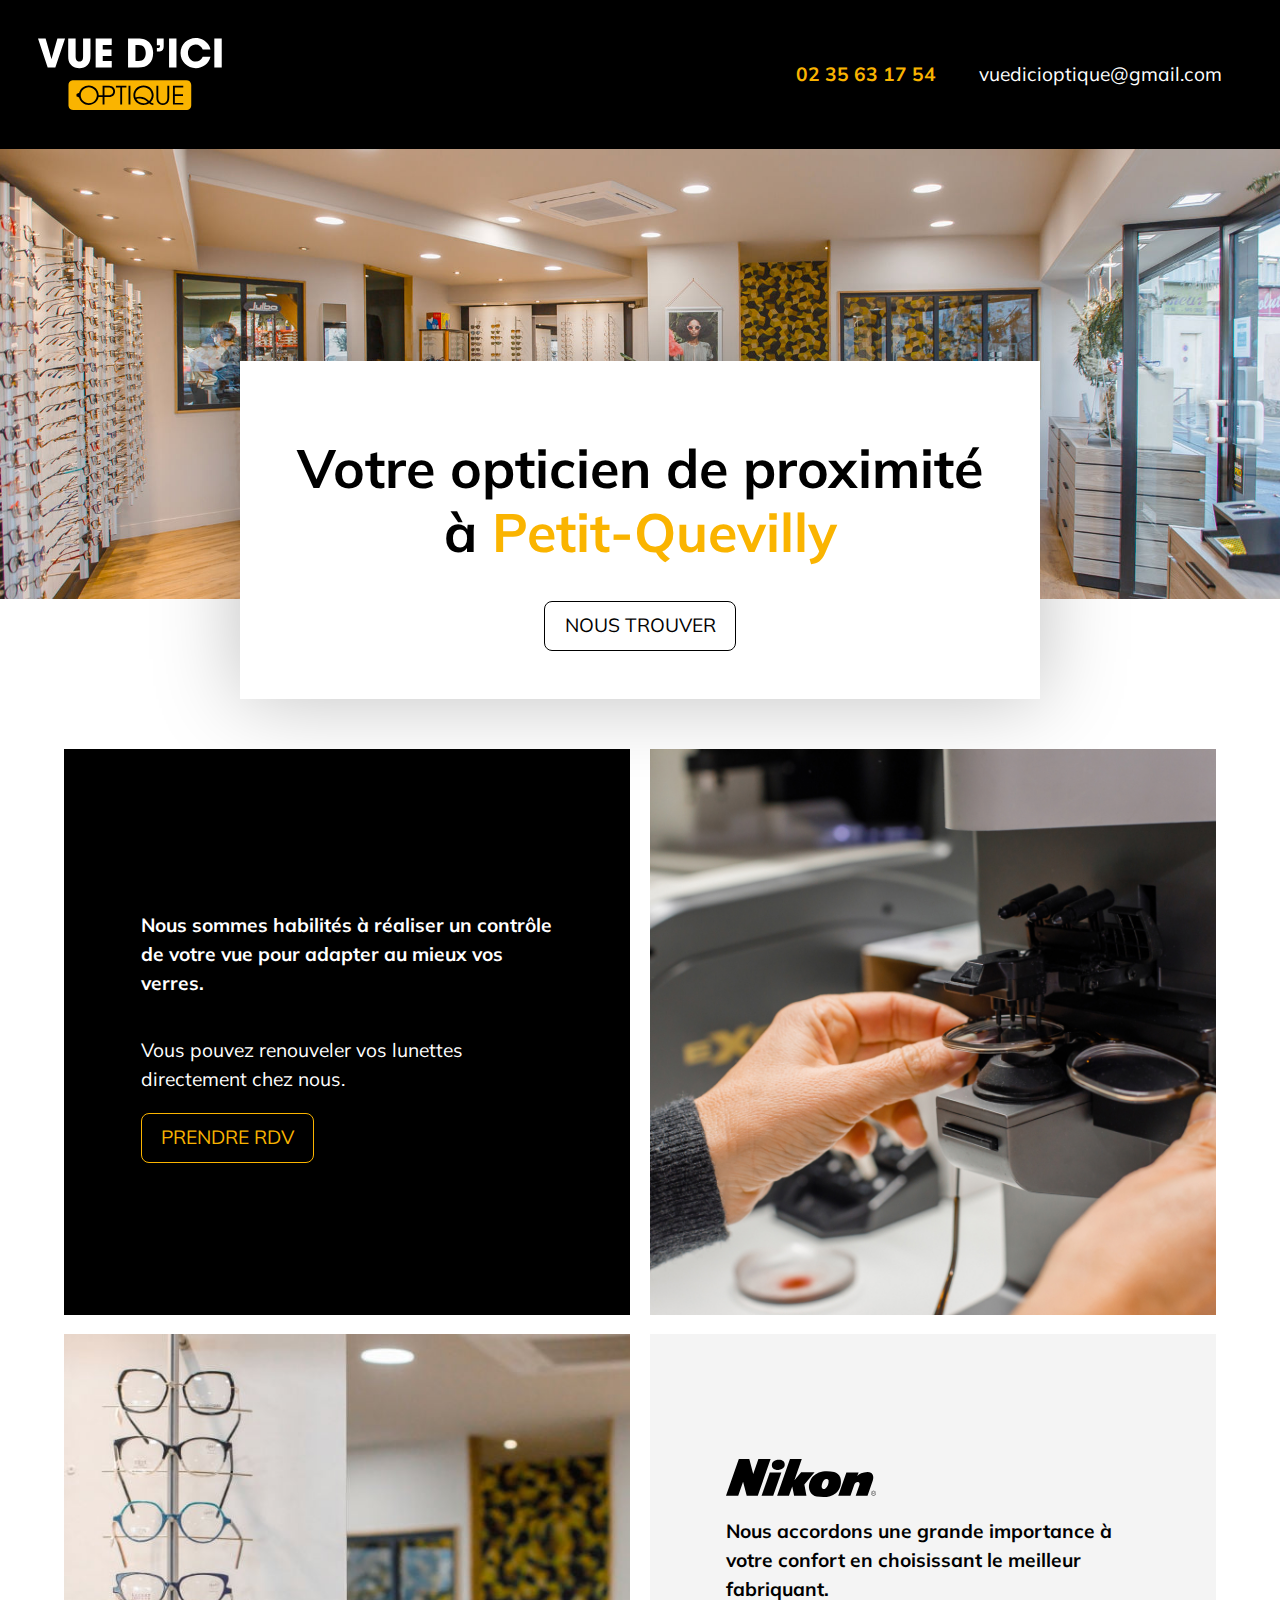
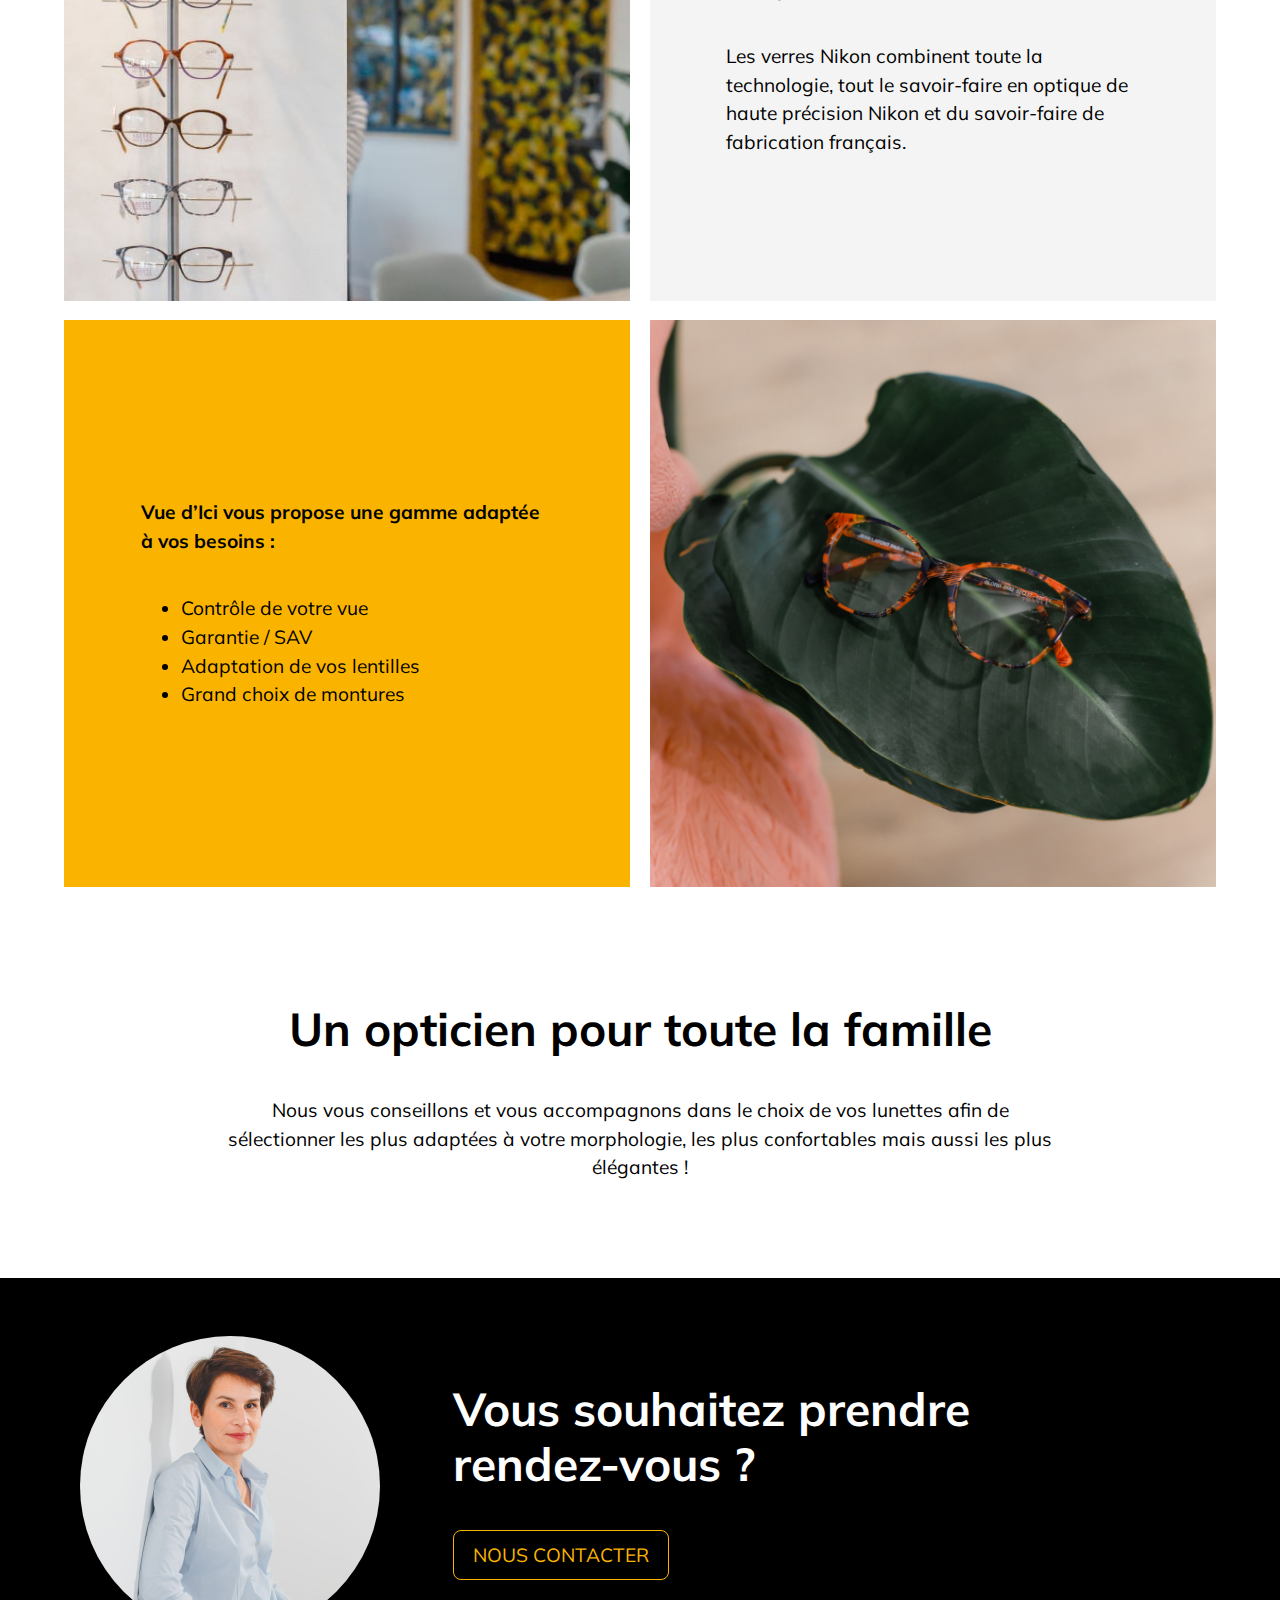
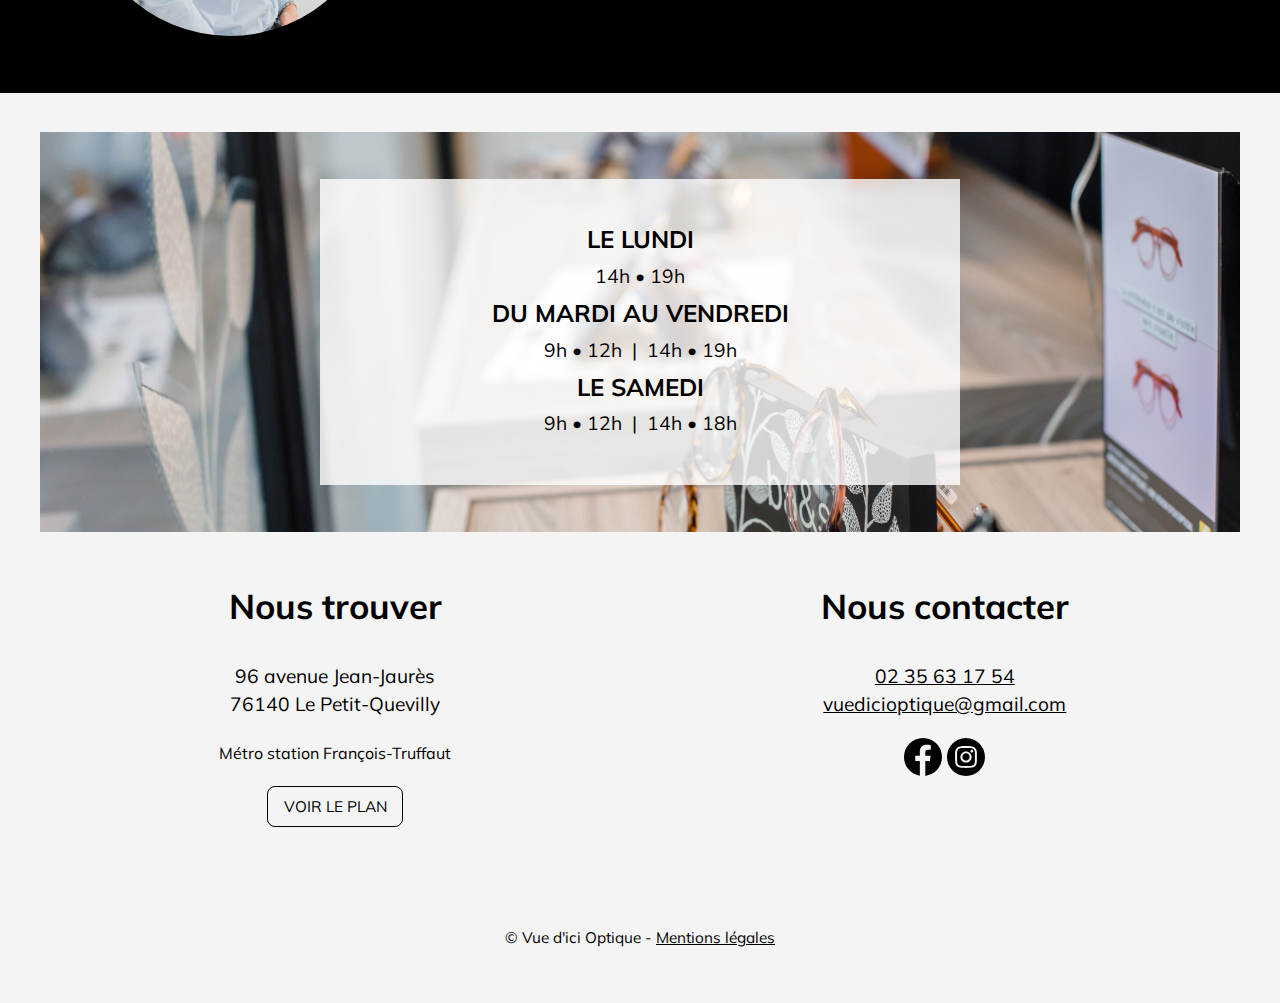
<file: index.html>
<!DOCTYPE html>
<html lang="en">

<head>
  <meta charset="UTF-8">
  <meta http-equiv="X-UA-Compatible" content="IE=edge">
  <meta name="viewport" content="width=device-width, initial-scale=1.0">
  <title>Vue d'ici Optique</title>
  <link rel="shortcut icon" href="favicon.svg" type="image/png">
  <link rel="stylesheet" href="/assets/css/style.css">
  <link rel="preconnect" href="https://fonts.gstatic.com">
  <link href="https://fonts.googleapis.com/css2?family=Mulish:ital,wght@0,400;0,700;1,400;1,700&display=swap"
    rel="stylesheet">
</head>

<body>

  <header class="header has-dark-background-color">
    <div class="header--brand">
      <img src="/assets/img/logo.svg" alt="Logo Vue d'ici Optique">
    </div>
    <div class="header--contact">
      <a class="tel" href="tel:0235631754">02 35 63 17 54</a>
      <a class="mail" href="mailto:vuedicioptique@gmail.com">vuedicioptique@gmail.com</a>
    </div>
  </header>

  <main class="content">
    <section class="home-hero alignfull">
      <div class="home-hero--content">
        <h1>Votre opticien de proximité<br> à <span class="has-accent-color">Petit-Quevilly</span></h1>
        <a href="#location" class="button">Nous trouver</a>
      </div>
    </section>
    <section class="home-services alignwide">
      <div class="block has-dark-background-color p-4">
        <p><strong>Nous sommes habilités à réaliser un contrôle de votre vue pour adapter au mieux vos verres.</strong>
        </p>
        <p>Vous pouvez renouveler vos lunettes directement chez nous.</p>
        <a class="button button--accent" href="mailto:vuedicioptique@gmail.com">Prendre RDV</a>
      </div>
      <div class="block">
        <img src="/assets/img/home-block-1.jpg" alt="" loading="lazy">
      </div>
      <div class="block">
        <img src="/assets/img/home-block-2.jpg" alt="" loading="lazy">
      </div>
      <div class="block has-gray-background-color p-4">
        <img src="/assets/img/logo-nikon.svg" width="150" height="38" alt="Logo Nikon">
        <p><strong>Nous accordons une grande importance à votre confort en choisissant le meilleur fabriquant.</strong>
        </p>
        <p>Les verres Nikon combinent toute la technologie, tout le savoir-faire en optique de haute précision Nikon et
          du savoir-faire de fabrication français.</p>
      </div>
      <div class="block has-accent-background-color p-4">
        <p><strong>Vue d’Ici vous propose une gamme adaptée à vos besoins :</strong></p>
        <ul>
          <li>Contrôle de votre vue</li>
          <li>Garantie / SAV</li>
          <li>Adaptation de vos lentilles</li>
          <li>Grand choix de montures</li>
        </ul>
      </div>
      <div class="block">
        <img src="/assets/img/home-block-3.jpg" alt="" loading="lazy">
      </div>
    </section>

    <section class="has-light-background-color p-4">
      <h2 class="text-center">Un opticien pour toute la famille</h2>
      <p class="text-center">Nous vous conseillons et vous accompagnons dans le choix de vos lunettes afin de
        sélectionner les plus adaptées à votre morphologie, les plus confortables mais aussi les plus élégantes !</p>
    </section>

    <section class="has-dark-background-color alignfull">
      <div class="cta">
        <figure class="cta--image">
          <img src="/assets/img/portrait.jpg" width="300" height="300" alt="" loading="lazy">
        </figure>
        <div class="cta--content">
          <h2>Vous souhaitez prendre rendez-vous ?</h2>
          <a class="button button--accent" href="mailto:vuedicioptique@gmail.com">Nous contacter</a>
        </div>
      </div>
    </section>

    <section class="has-gray-background-color alignfull">
      <div class="informations">
        <div class="informations--hours">
          <div class="informations--hours__card">
            <h3>Le Lundi</h3>
            <p>
              <span class="pm">14h • 19h</span>
            </p>
            <h3>Du mardi au Vendredi</h3>
            <p>
              <span class="am">9h • 12h</span>
              <span> | </span>
              <span class="pm">14h • 19h</span>
            </p>
            <h3>Le Samedi</h3>
            <p>
              <span class="am">9h • 12h</span>
              <span> | </span>
              <span class="pm">14h • 18h</span>
            </p>
          </div>
        </div>
        <!-- end .informations--hour -->
        <div id="location" class="informations--location text-center">
          <h3>Nous trouver</h3>
          <p>96 avenue Jean-Jaurès<br>
            76140 Le Petit-Quevilly
          </p>
          <p><small>Métro station François-Truffaut</small></p>
          <a class="button button--small"
            href="https://www.google.com/maps/place/Vue+d'Ici+Optique/@49.4270447,1.062785,15z/data=!4[…]fb04?sa=X&ved=2ahUKEwiC9Pz4rY_vAhUUxBQKHScHACgQ_BIwCnoECBgQBQ">VOir
            le plan</a>
        </div>
        <!-- end .information--location -->
        <div class="informations--contact text-center">
          <h3>Nous contacter</h3>
          <p>
            <a href="tel:0235631754">02 35 63 17 54</a><br>
            <a href="mailto:vuedicioptique@gmail.com">vuedicioptique@gmail.com</a>
          </p>
          <p>
            <a href="https://www.facebook.com/vuedici"><img src="/assets/img/facebook.svg" width="38"></a>
            <a href="https://www.instagram.com/optiquevuedici/"><img src="/assets/img/instagram.svg" width="38"></a>
          </p>
        </div>
        <!-- end .information--contact -->
      </div>


    </section>
  </main>

  <footer class="footer has-gray-background-color">
    <p class="footer--credits">
      © Vue d'ici Optique - <a href="/mentions-legales.html">Mentions légales</a>
    </p>
  </footer>

</body>

</html>
</file>
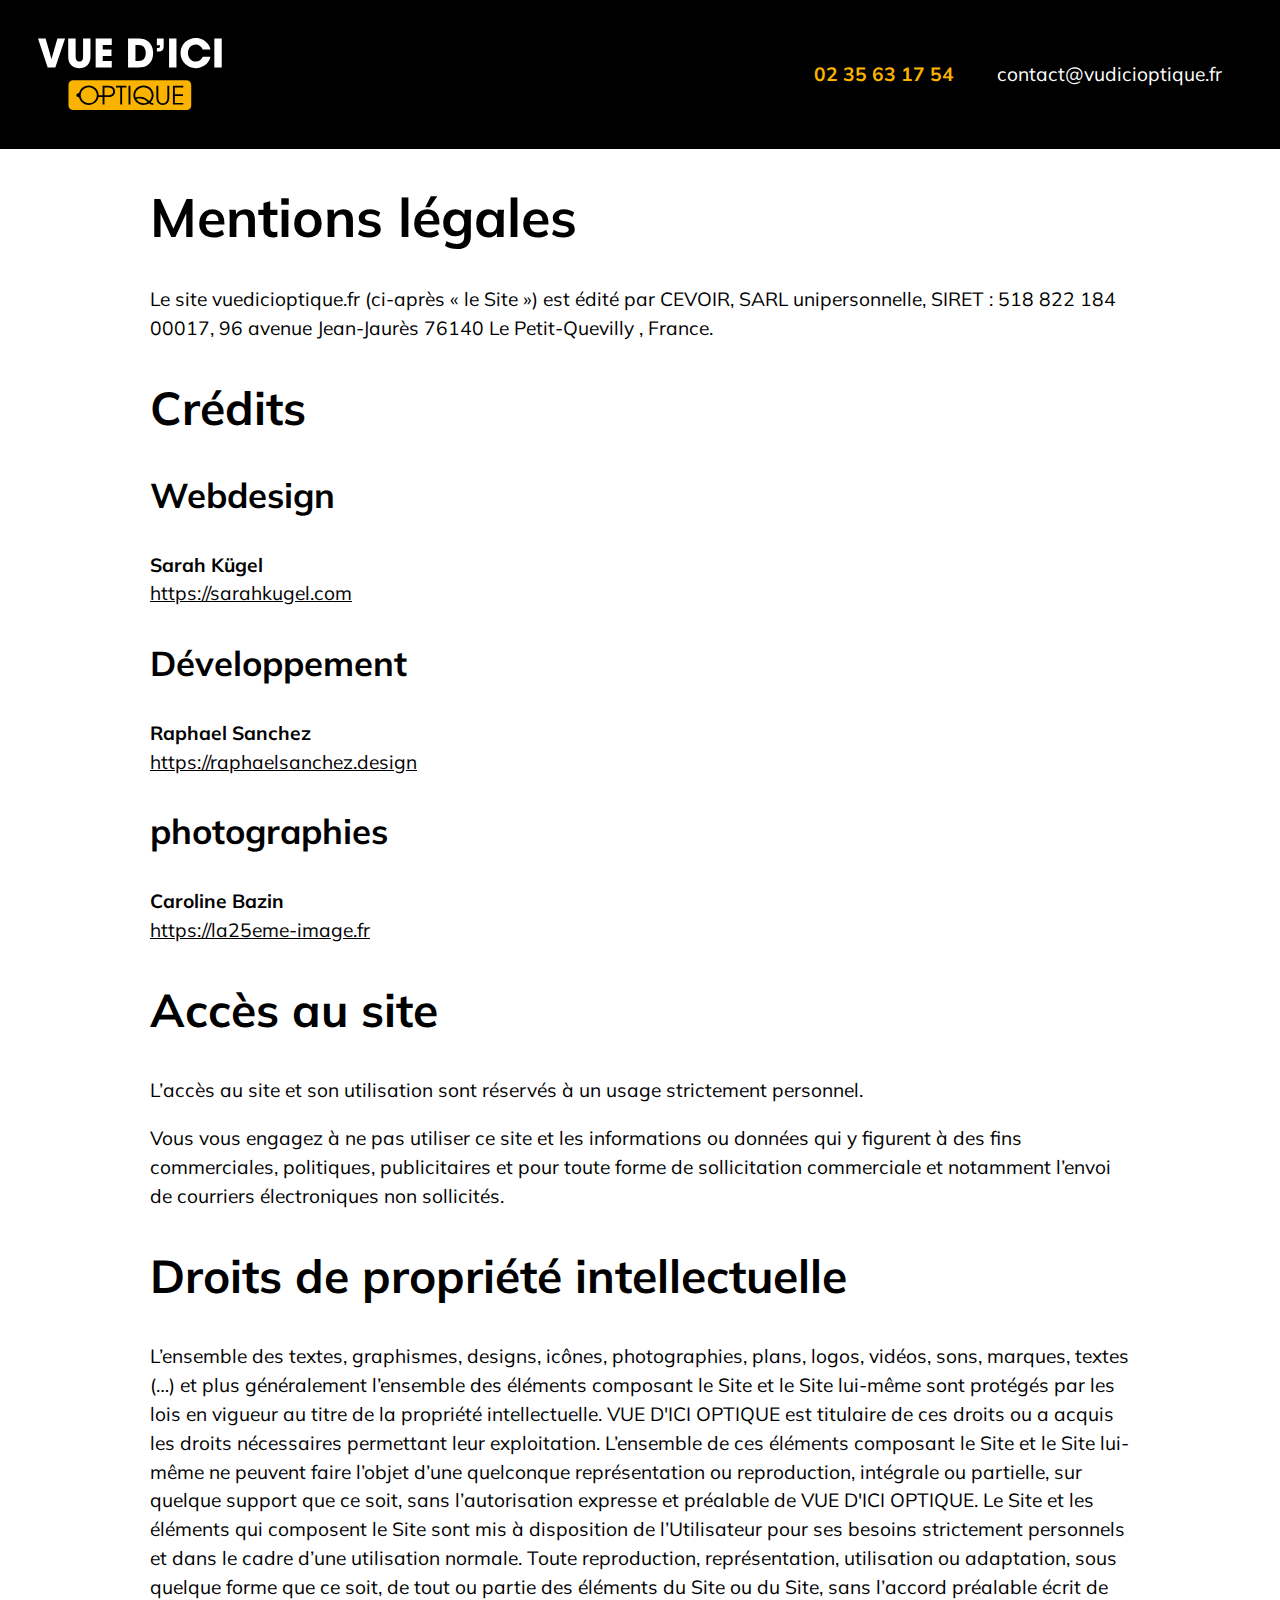
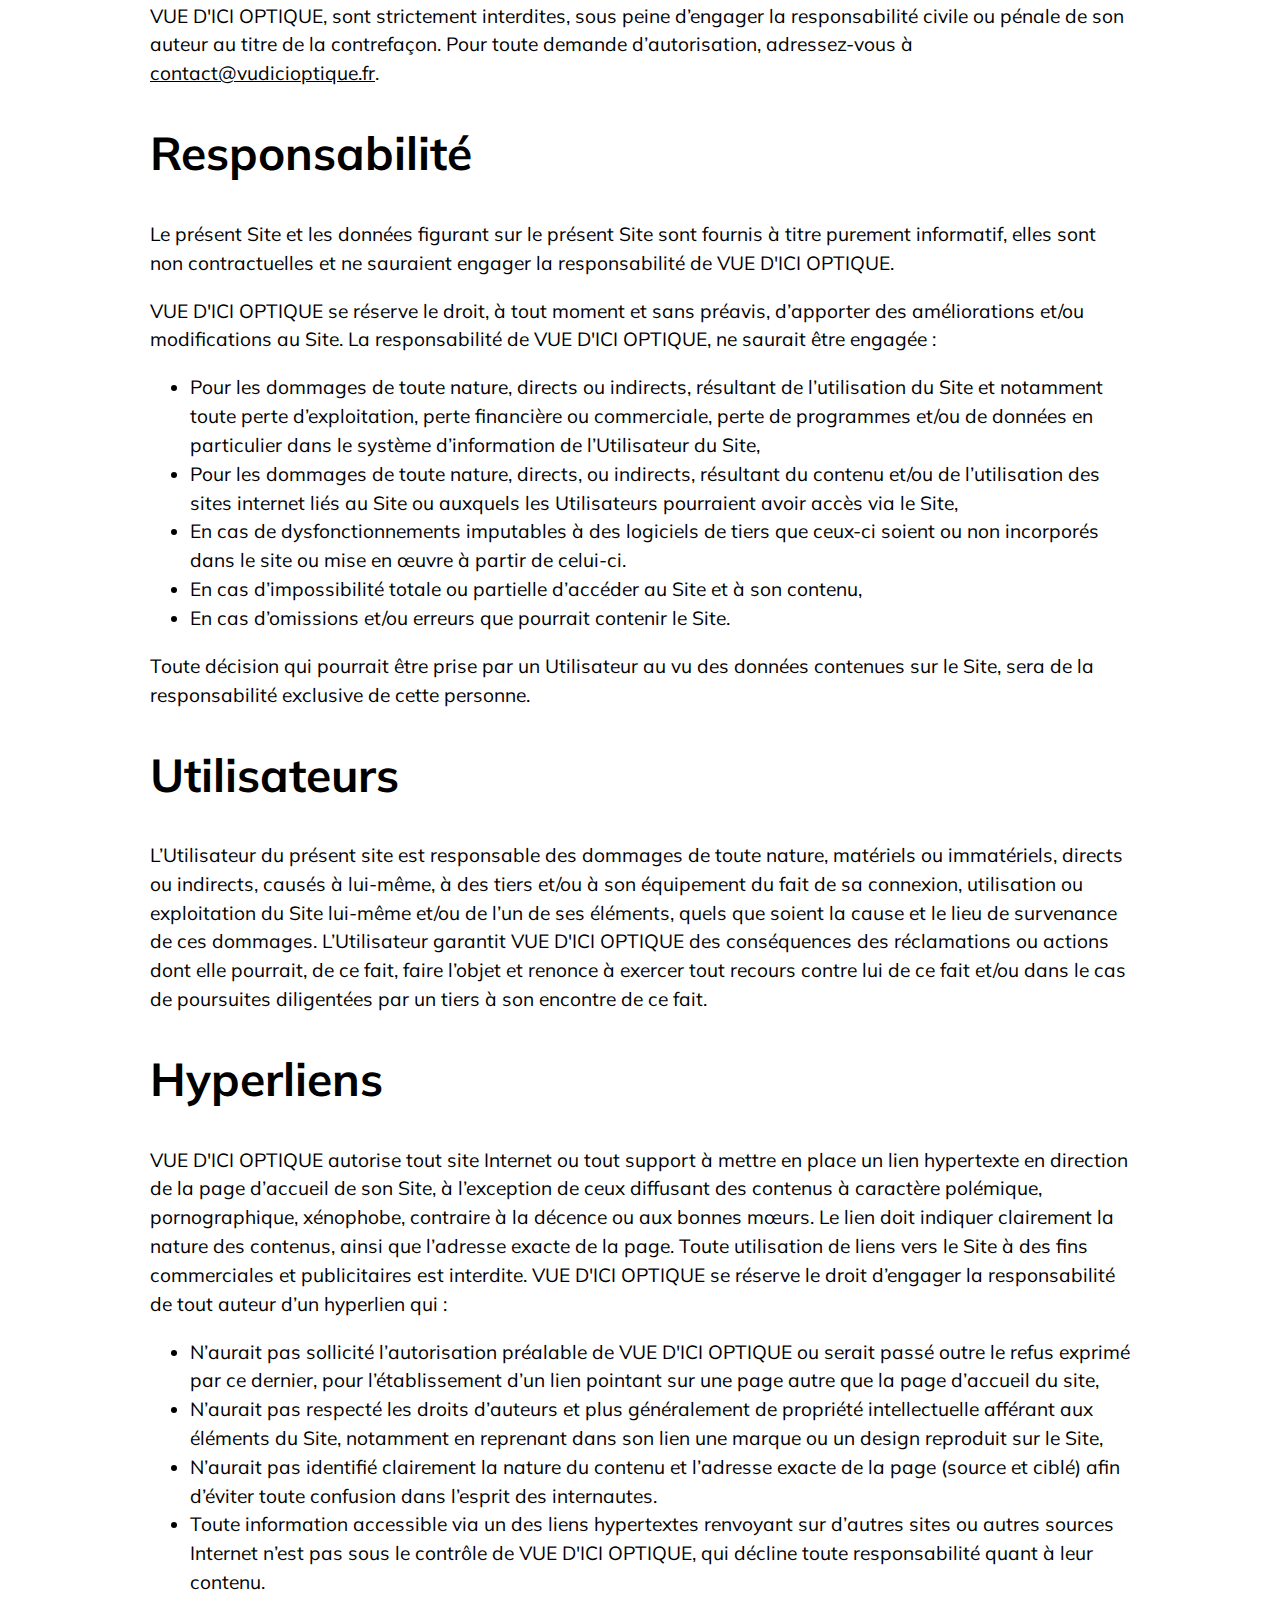
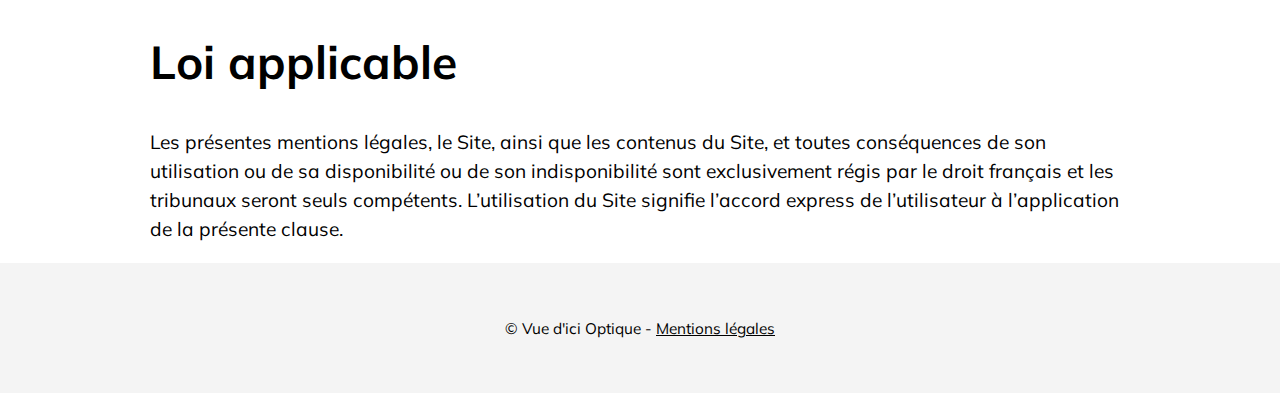
<file: mentions-legales.html>
<!DOCTYPE html>
<html lang="en">

<head>
  <meta charset="UTF-8">
  <meta http-equiv="X-UA-Compatible" content="IE=edge">
  <meta name="viewport" content="width=device-width, initial-scale=1.0">
  <title>Vue d'ici Optique</title>
  <link rel="shortcut icon" href="favicon.svg" type="image/png">
  <link rel="stylesheet" href="/assets/css/style.css">
  <link rel="preconnect" href="https://fonts.gstatic.com">
  <link href="https://fonts.googleapis.com/css2?family=Mulish:ital,wght@0,400;0,700;1,400;1,700&display=swap"
    rel="stylesheet">
</head>

<body>

  <header class="header has-dark-background-color">
    <div class="header--brand">
      <a href="/" title="Revenir à l'accueil">
        <img src="/assets/img/logo.svg" alt="Logo Vue d'ici Optique">
      </a>
    </div>
    <div class="header--contact">
      <a class="tel" href="tel:0235631754">02 35 63 17 54</a>
      <a class="mail" href="mailto:contact@vudicioptique.fr">contact@vudicioptique.fr</a>
    </div>
  </header>

  <main class="content">
    <h1>Mentions légales</h1>
    <p>Le site vuedicioptique.fr (ci-après « le Site ») est édité par CEVOIR, SARL unipersonnelle, SIRET : 518 822 184
      00017, 96 avenue Jean-Jaurès 76140 Le Petit-Quevilly , France.</p>

    <h2>Crédits</h2>
    <h3>Webdesign</h3>
    <p>
      <Strong>Sarah Kügel</Strong><br>
      <a href="https://sarahkugel.com">https://sarahkugel.com</a>
    </p>
    <h3>Développement</h3>
    <p>
      <Strong>Raphael Sanchez</Strong><br>
      <a href="https://raphaelsanchez.design">https://raphaelsanchez.design</a>
    </p>
    <h3>photographies</h3>
    <p>
      <Strong>Caroline Bazin</Strong><br>
      <a href="https://la25eme-image.fr">https://la25eme-image.fr</a>
    </p>

    <h2>Accès au site</h2>

    <p>L’accès au site et son utilisation sont réservés à un usage strictement personnel.</p>

    <p>Vous vous engagez à ne pas utiliser ce site et les informations ou données qui y figurent à des fins
      commerciales, politiques, publicitaires et pour toute forme de sollicitation commerciale et notamment l’envoi de
      courriers électroniques non sollicités.</p>

    <h2>Droits de propriété intellectuelle</h2>

    <p>L’ensemble des textes, graphismes, designs, icônes, photographies, plans, logos, vidéos, sons, marques, textes
      (…) et plus généralement l’ensemble des éléments composant le Site et le Site lui-même sont protégés par les lois
      en vigueur au titre de la propriété intellectuelle. VUE D'ICI OPTIQUE est titulaire de ces droits ou a acquis les
      droits nécessaires permettant leur exploitation. L’ensemble de ces éléments composant le Site et le Site lui-même
      ne peuvent faire l’objet d’une quelconque représentation ou reproduction, intégrale ou partielle, sur quelque
      support que ce soit, sans l’autorisation expresse et préalable de VUE D'ICI OPTIQUE. Le Site et les éléments qui
      composent le Site sont mis à disposition de l’Utilisateur pour ses besoins strictement personnels et dans le cadre
      d’une utilisation normale. Toute reproduction, représentation, utilisation ou adaptation, sous quelque forme que
      ce soit, de tout ou partie des éléments du Site ou du Site, sans l’accord préalable écrit de VUE D'ICI OPTIQUE,
      sont
      strictement interdites, sous peine d’engager la responsabilité civile ou pénale de son auteur au titre de la
      contrefaçon. Pour toute demande d’autorisation, adressez-vous à <a
        href="mailto:contact@vudicioptique.fr">contact@vudicioptique.fr</a>.</p>

    <h2>Responsabilité</h2>
    <p>Le présent Site et les données figurant sur le présent Site sont fournis à titre purement informatif, elles sont
      non contractuelles et ne sauraient engager la responsabilité de VUE D'ICI OPTIQUE.</p>

    <p>VUE D'ICI OPTIQUE se réserve le droit, à tout moment et sans préavis, d’apporter des améliorations et/ou
      modifications au Site. La responsabilité de VUE D'ICI OPTIQUE, ne saurait être engagée :</p>

    <ul>
      <li>Pour les dommages de toute nature, directs ou indirects, résultant de l’utilisation du Site et notamment toute
        perte d’exploitation, perte financière ou commerciale, perte de programmes et/ou de données en particulier dans
        le système d’information de l’Utilisateur du Site,</li>
      <li>Pour les dommages de toute nature, directs, ou indirects, résultant du contenu et/ou de l’utilisation des
        sites internet liés au Site ou auxquels les Utilisateurs pourraient avoir accès via le Site,</li>
      <li>En cas de dysfonctionnements imputables à des logiciels de tiers que ceux-ci soient ou non incorporés dans le
        site ou mise en œuvre à partir de celui-ci.</li>
      <li>En cas d’impossibilité totale ou partielle d’accéder au Site et à son contenu,</li>
      <li>En cas d’omissions et/ou erreurs que pourrait contenir le Site.</li>
    </ul>

    <p>Toute décision qui pourrait être prise par un Utilisateur au vu des données contenues sur le Site, sera de la
      responsabilité exclusive de cette personne.</p>

    <h2>Utilisateurs</h2>
    <p>L’Utilisateur du présent site est responsable des dommages de toute nature, matériels ou immatériels, directs ou
      indirects, causés à lui-même, à des tiers et/ou à son équipement du fait de sa connexion, utilisation ou
      exploitation du Site lui-même et/ou de l’un de ses éléments, quels que soient la cause et le lieu de survenance de
      ces dommages. L’Utilisateur garantit VUE D'ICI OPTIQUE des conséquences des réclamations ou actions dont elle
      pourrait, de ce fait, faire l’objet et renonce à exercer tout recours contre lui de ce fait et/ou dans le cas de
      poursuites diligentées par un tiers à son encontre de ce fait. </p>

    <h2>Hyperliens</h2>
    <p>VUE D'ICI OPTIQUE autorise tout site Internet ou tout support à mettre en place un lien hypertexte en direction
      de la
      page d’accueil de son Site, à l’exception de ceux diffusant des contenus à caractère polémique, pornographique,
      xénophobe, contraire à la décence ou aux bonnes mœurs. Le lien doit indiquer clairement la nature des contenus,
      ainsi que l’adresse exacte de la page. Toute utilisation de liens vers le Site à des fins commerciales et
      publicitaires est interdite. VUE D'ICI OPTIQUE se réserve le droit d’engager la responsabilité de tout auteur d’un
      hyperlien qui : </p>

    <ul>
      <li>N’aurait pas sollicité l’autorisation préalable de VUE D'ICI OPTIQUE ou serait passé outre le refus exprimé
        par ce
        dernier, pour l’établissement d’un lien pointant sur une page autre que la page d’accueil du site,</li>
      <li>N’aurait pas respecté les droits d’auteurs et plus généralement de propriété intellectuelle afférant aux
        éléments du Site, notamment en reprenant dans son lien une marque ou un design reproduit sur le Site,</li>
      <li>N’aurait pas identifié clairement la nature du contenu et l’adresse exacte de la page (source et ciblé) afin
        d’éviter toute confusion dans l’esprit des internautes.</li>
      <li>Toute information accessible via un des liens hypertextes renvoyant sur d’autres sites ou autres sources
        Internet n’est pas sous le contrôle de VUE D'ICI OPTIQUE, qui décline toute responsabilité quant à leur contenu.
      </li>
    </ul>

    <h2>Loi applicable</h2>
    <p>Les présentes mentions légales, le Site, ainsi que les contenus du Site, et toutes conséquences de son
      utilisation ou de sa disponibilité ou de son indisponibilité sont exclusivement régis par le droit français et les
      tribunaux seront seuls compétents. L’utilisation du Site signifie l’accord express de l’utilisateur à
      l’application de la présente clause. </p>
  </main>

  <footer class="footer has-gray-background-color">
    <p class="footer--credits">
      © Vue d'ici Optique - <a href="/mentions-legales.html">Mentions légales</a>
    </p>
  </footer>

</body>

</html>
</file>
<file: assets/css/style.css>
:root {
  --dark-color: #000000;
  --gray-color: #f4f4f4;
  --light-color: #ffffff;
  --accent-color: #fab400;

  --font-bold: bold;
}

* {
  box-sizing: border-box;
}
html,
body {
  margin: 0;
  padding: 0;
}

body {
  font-family: "Mulish", sans-serif;
  font-size: 1em;
  line-height: 1.5;
}
@media (min-width: 60rem) {
  body {
    font-size: 1.2em;
  }
}

h1,
h2,
h3,
h4 {
  line-height: 1.2;
}
h1 {
  font-size: 2em;
}
h2 {
  font-size: 1.8em;
}
h3 {
  font-size: 1.6em;
}

@media (min-width: 60rem) {
  h1 {
    font-size: 2.8em;
  }
  h2 {
    font-size: 2.4em;
  }
  h3 {
    font-size: 1.8em;
  }
}

a {
  color: inherit;
}

img {
  max-width: 100%;
  height: auto;
  vertical-align: bottom;
}

/** LAYOUT */
.content > * {
  margin-left: auto;
  margin-right: auto;
  width: 90vw;
  max-width: 980px;
}
/* Alignement */
.alignwide {
  max-width: 1200px;
}
.alignfull {
  width: 100%;
  max-width: 1920px;
}
.alignfull > * {
  margin-left: auto;
  margin-right: auto;
  max-width: 1200px;
}

/** COMPONENTS */
.header,
.content,
.footer {
  max-width: 1920px;
  margin-left: auto;
  margin-right: auto;
}
/* Header */
.header {
  padding: 1em;
}
.header--brand,
.header--contact {
  text-align: center;
}
.header--contact .tel,
.header--contact .mail {
  margin: 0 1em;
  text-decoration: none;
}
.header--contact .tel {
  font-weight: var(--font-bold);
  color: var(--accent-color);
}
@media (min-width: 40rem) {
  .header {
    display: flex;
    align-items: center;
  }
  .header--contact {
    margin-left: auto;
  }
}

/* Footer */
.footer--credits {
  font-size: 0.8em;
  text-align: center;
}

/* Buttons */
.button {
  --button-color: var(--dark-color);
  display: inline-block;
  margin-bottom: 0.5em;
  padding: 0.5em 1em;
  border: 1px solid var(--button-color);
  border-radius: 8px;
  color: var(--button-color);
  text-decoration: none;
  text-transform: uppercase;
  transition: all 300ms ease;
}
.button:not(:last-of-type) {
  margin-right: 0.5em;
}
.button--accent {
  --button-color: var(--accent-color);
}
.button--accent {
  --button-color: var(--accent-color);
}
.button:hover {
  background-color: var(--button-color);
  color: var(--light-color);
}

.button--noborder {
  border-color: transparent;
}

.button--small {
  font-size: 0.8em;
}

/* Hero */
.home-hero {
  display: flex;
  align-items: flex-end;
  min-height: 50vh;
  margin-bottom: 150px;
  background-color: var(--dark-color);
  background-image: url("/assets/img/hero-banner--large.jpg");
  background-size: cover;
  background-position: center;
}
.home-hero--content {
  margin-left: auto;
  margin-right: auto;
  margin-bottom: -100px;
  padding: 2em;
  width: 90vw;
  max-width: 800px;
  text-align: center;
  background-color: var(--light-color);
  box-shadow: 0 0 80px rgba(0, 0, 0, 0.25);
}

/* Home service */
.home-services {
  display: grid;
  grid-gap: 1em;
}
@media (min-width: 40rem) {
  .home-services {
    grid-template-columns: repeat(2, 1fr);
  }
}

/* Blocks */
.block {
  display: flex;
  flex-direction: column;
  align-items: flex-start;
  justify-content: center;
}

/* Call to Action */
.cta {
  display: grid;
  grid-gap: 1em;
  align-items: center;
  text-align: center;
}
.cta--content h2 {
  margin-top: 0;
  max-width: 22ch;
}
.cta--image img {
  border-radius: 100%;
}
@media (min-width: 60rem) {
  .cta {
    text-align: initial;
    grid-template-columns: 1fr 2fr;
  }
}

/* Informations */
.informations {
  display: grid;
  grid-gap: 1em;
}
.informations--hours {
  display: flex;
  align-items: center;
  justify-content: center;
  min-height: 400px;
  background-image: url("/assets/img/home-hours.jpg");
}
.informations--hours__card {
  margin: 2em;
  padding: 2em;
  width: 100%;
  max-width: 640px;
  background-color: rgba(255, 255, 255, 0.8);
  text-align: center;
}
.informations--hours__card h3,
.informations--hours__card p {
  margin: .5rem 0;
}
.informations--hours__card h3 {
  text-transform: uppercase;
  font-size: 1.5rem;
}
@media (min-width: 40rem) {
  .informations {
    grid-template-columns: repeat(2, 1fr);
  }
  .informations--hours {
    grid-column: 1 / -1;
  }
}

/** Utils */
.has-light-background-color,
.has-dark-background-color,
.has-gray-background-color,
.has-accent-background-color {
  padding: 2em;
}
.has-dark-background-color {
  background-color: var(--dark-color);
  color: var(--light-color);
}
.has-gray-background-color {
  background-color: var(--gray-color);
  color: var(--dark-color);
}
.has-accent-background-color {
  background-color: var(--accent-color);
  color: var(--dark-color);
}

.has-light-color {
  color: var(--light-color);
}
.has-gray-color {
  color: var(--gray-color);
}
.has-dark-color {
  color: var(--dark-color);
}
.has-accent-color {
  color: var(--accent-color);
}
.p-4 {
  padding: 4em;
}

.text-center {
  text-align: center;
}
</file>
